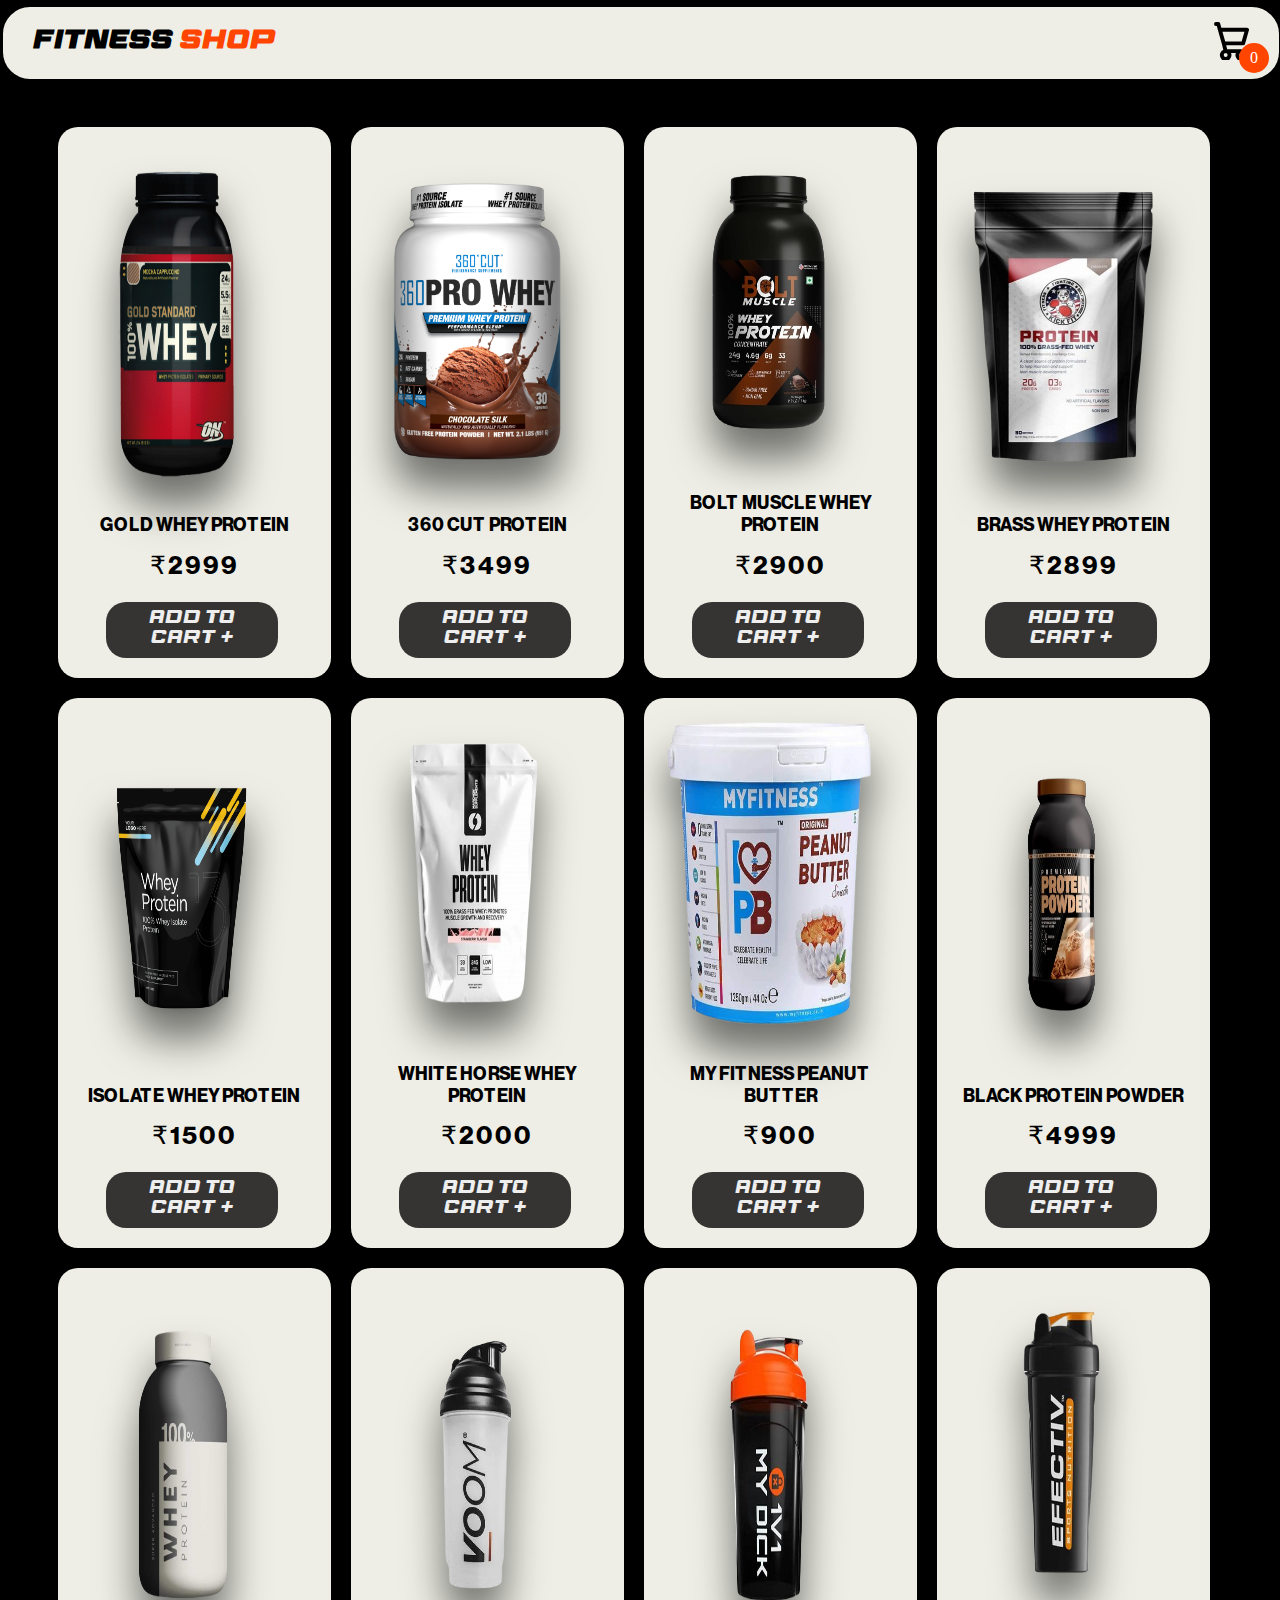
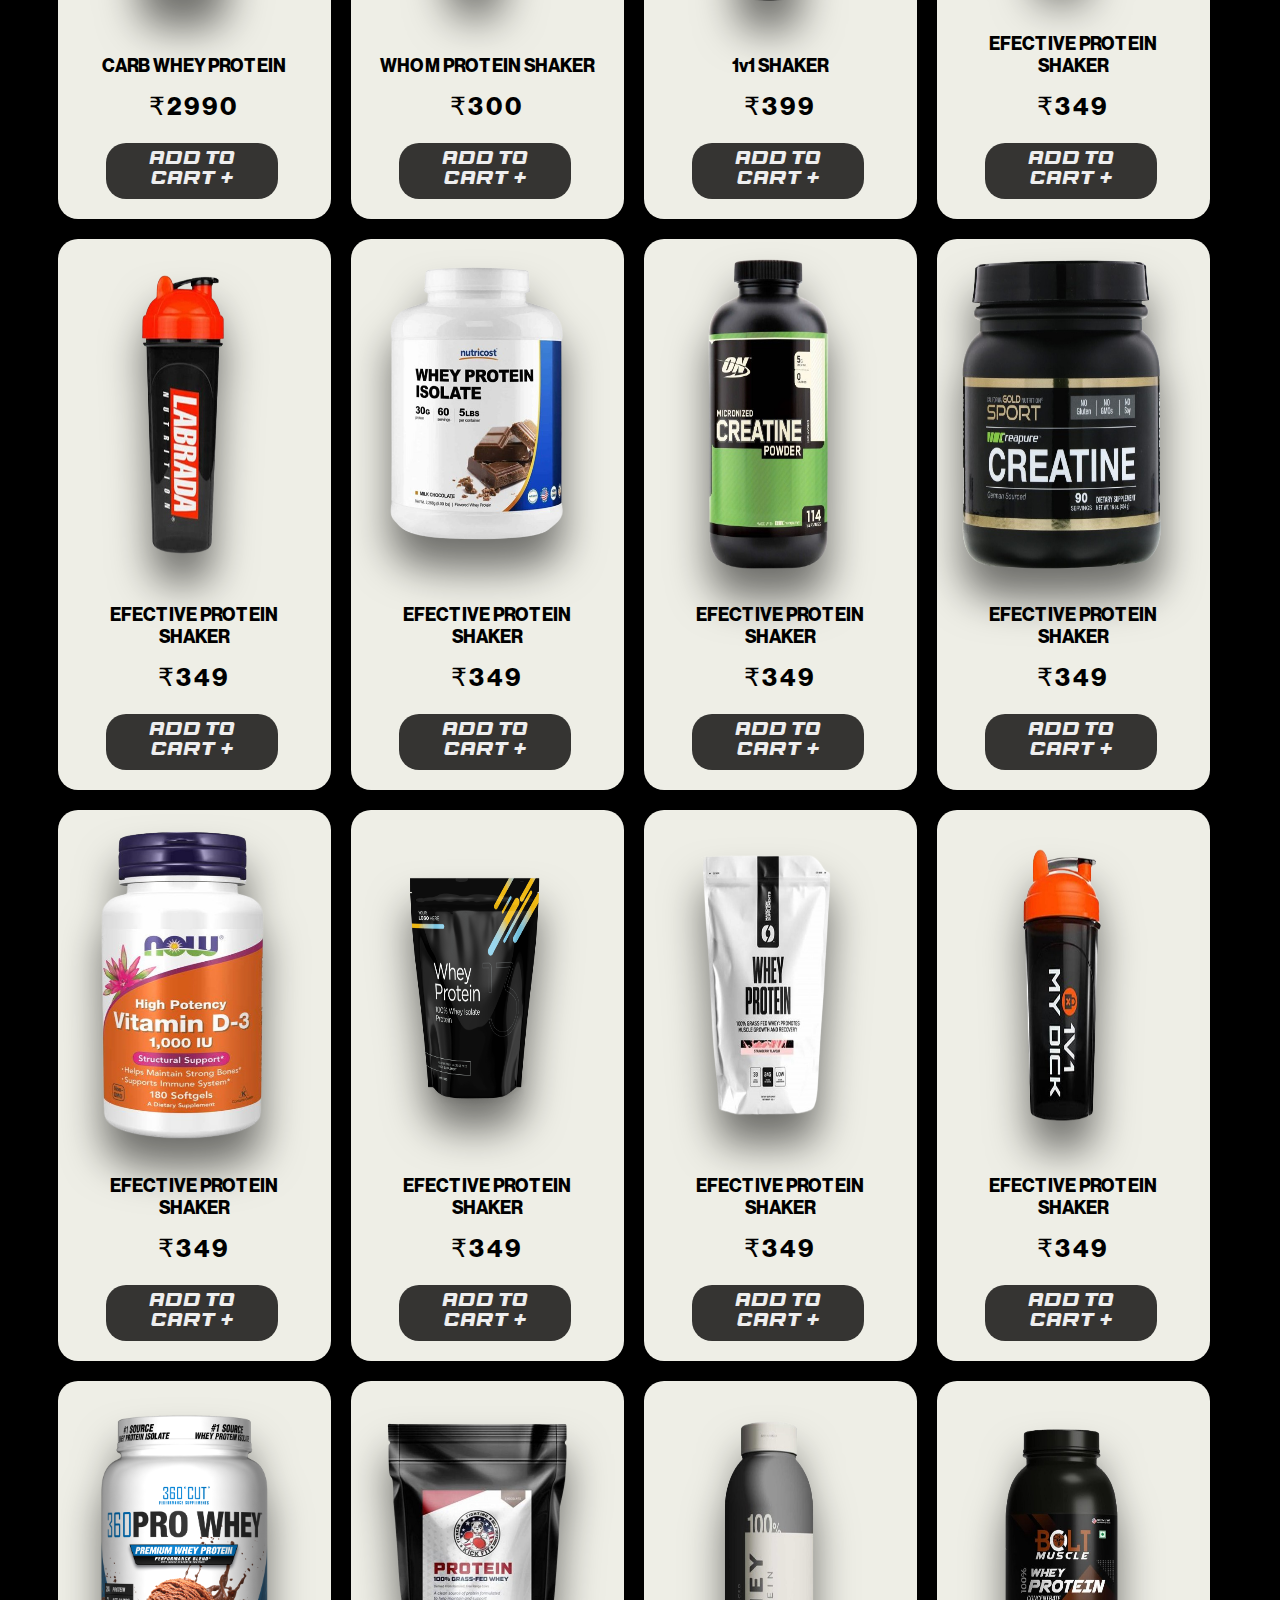
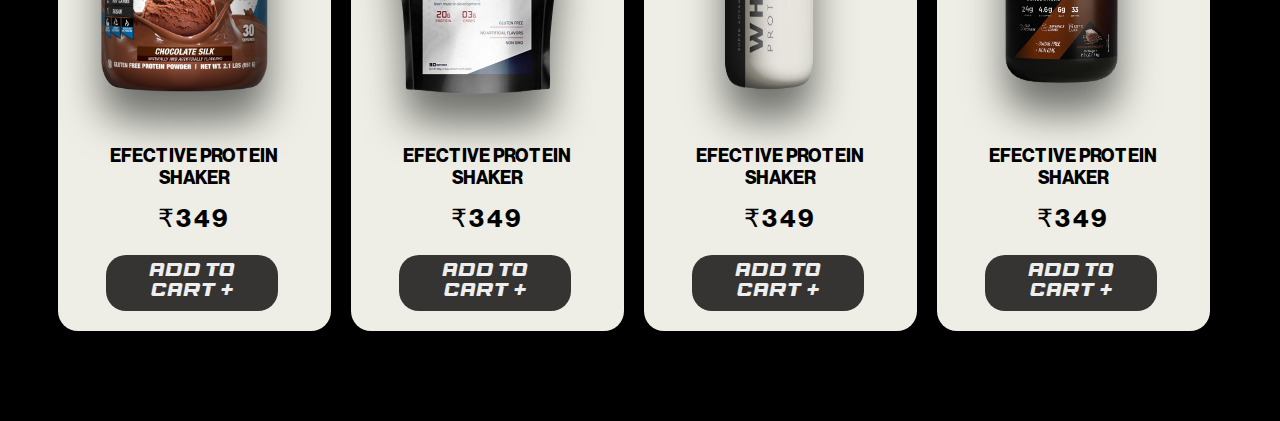
<file: index2.html>
<!DOCTYPE html>
<html lang="en">
<head>
    <meta charset="UTF-8">
    <meta name="viewport" content="width=device-width, initial-scale=1.0">
    <title>Fitness Planet Shopping Centre</title>
    <link rel="stylesheet" href="shop.css">
</head>
<body class="">
    
    <div class="container">
        <header>
            <div class="title2">
                <h1>FITNESS <span>SHOP</span></h1>
            </div>
            <!-- <div class="title"><h1>SHOOPING MALL</h1></div> -->
            <div class="icon-cart">
                <svg aria-hidden="true" xmlns="" fill="none" viewBox="0 0 18 20">
                    <path stroke="currentColor" stroke-linecap="round" stroke-linejoin="round" stroke-width="2" d="M6 15a2 2 0 1 0 0 4 2 2 0 0 0 0-4Zm0 0h8m-8 0-1-4m9 4a2 2 0 1 0 0 4 2 2 0 0 0 0-4Zm-9-4h10l2-7H3m2 7L3 4m0 0-.792-3H1"/>
                </svg>
                <span>0</span>
            </div>
        </header>
        <div class="listProduct">

        </div>
    </div>
    <div class="cartTab">
        <h1>SHOOPING CART</h1>
        <div class="listCart">
            
        </div>
        <div class="btn">
            <button class="close">CLOSE</button>
            <button class="checkOut">CHECKOUT</button>
        </div>
    </div>

    <script src="shop.js"></script>
</body>
</html>
</file>
<file: shop.css>
@font-face {
    font-family: lala;
    src: url(NeueHaasDisplayBold.ttf);
}

@font-face {
    font-family: google;
    src: url(JosefinSans-Bold.ttf);
}


@font-face {
    font-family: milk;
    src: url(RaceSport-BWPLV.ttf);
}

@font-face {
    font-family: thunder;
    src: url(Thunder-BoldLC.ttf);
}

body{
    margin: 0;
    font-family: Poppins;
    background-color: #000;
}
.container{
    width: 100%;
    /* margin: auto; */
    max-width: 90vw;
    text-align: center;
    padding-top: 1px;
    transition: transform .5s;
    margin-top: 0%;
}
svg{
    width: 35px;
    /* z-index: 10000; */
    /* filter: invert(100%); */
}
header{
    display: flex;
    justify-content: space-between;
    align-items: center;
    padding: 0px 30px;
    /* padding-right: 10%; */
    position: fixed;
    top: 4px;
    width: 95%;
    z-index: 1000;
    /* left: 2%; */
    background-color: #eeeee6;
    /* background-color: transparent; */
    backdrop-filter: blur(10px);
    border-radius: 30px;
    border: 3px solid #000;
    height: 8vh;
    /* transition: all ease-in-out 1s; */
    
}

.title2 h1{
    font-size: 2vw;
    font-family: milk;
}

.title2 h1 span{
    font-size: 2vw;
    font-family: milk;
    color: orangered;
}
.icon-cart{
    position: relative;
    cursor: pointer;
}
.icon-cart span{
    position: absolute;
    background-color: orangered;
    width: 30px;
    height: 30px;
    display: flex;
    justify-content: center;
    align-items: center;
    border-radius: 50%;
    color: #fff;
    top: 50%;
    right: -20px;
}
.title{
    font-size: xx-large;
}
.listProduct .item img{
    width: 90%;
    filter: drop-shadow(0 30px 20px rgba(0, 0, 0, 0.537));
}
.listProduct{
    display: grid;
    /* flex-direction: column; */
    grid-template-columns: repeat(4, 1fr);
    gap: 20px;
    position: relative;
    top: 14vh;
    left: 5%;
    padding-bottom: 10vh;
}

.listProduct img{
    height: 310px;
    /* width: 30px; */
    padding-bottom: 20px;
}

.listProduct .item{
    display: flex;
    flex-direction: column;
    background-color: #EEEEE6;
    padding: 20px;
    border-radius: 20px;
    /* justify-content: space-between; */
    justify-content: end;
}
.listProduct .item h2{
    font-weight: 500;
    font-size: 1.4vw;
    font-family: lala;
}
.listProduct .item .price{
    letter-spacing: 2px;
    font-size: 25px;
    font-family:  lala;
    
}
.listProduct .item button{
    font-size: 18px;
    background-color: #353432;
    /* background-color: orangered; */
    color: #eee;
    border: none;
    padding: 8px 15px;
    margin-top: 20px;
    border-radius: 20px;
    font-family: milk;
    justify-content: flex-end;
    width: 74%;
    margin-left: 12%;
    transition: ease-in-out 0.3s;
}

/* cart */
.cartTab{
    width: 450px;
    background-color: #353432;
    color: #eee;
    position: fixed;
    top: 0;
    right: -450px;
    bottom: 0;
    display: grid;
    grid-template-rows: 70px 1fr 70px;
    transition: .5s;
}
body.showCart .cartTab{
    right: 0;
}
body.showCart .container{
    transform: translateX(-250px);
}
.cartTab h1{
    padding: 20px;
    margin: 0;
    font-weight: 300;
    font-size: 2vw;
    font-family: thunder;
}
.cartTab .btn{
    display: grid;
    grid-template-columns: repeat(2, 1fr);
}
.cartTab button{
    background-color: orangered;
    border: none;
    font-family: google;
    font-size: 1.4vw;
    font-weight: 500;
    cursor: pointer;
}
.cartTab .close{
    background-color: #eee;
    cursor: pointer;
}
.listCart .item img{
    width: 100%;
}
.listCart .item{
    display: grid;
    grid-template-columns: 70px 150px 50px 1fr;
    gap: 10px;
    text-align: center;
    align-items: center;
}
.listCart .quantity span{
    display: inline-block;
    width: 35px;
    height: 35px;
    background-color: #eee;
    border-radius: 50%;
    color: #555;
    cursor: pointer;
}
.listCart .quantity span:nth-child(2){
    background-color: transparent;
    color: #eee;
    cursor: auto;
}
.listCart .item:nth-child(even){
    background-color: #eee1;
}
.listCart{
    overflow: auto;
}
.listCart::-webkit-scrollbar{
    width: 0;
}

/* .quantity{
    height: 35px;
} */

.addCart{
    cursor: pointer;
    transition: ease-in-out 0.2s;
}

.listProduct .item button:hover{
    background-color: orangered;
}

.quantity span{
    font-size: 25px;
}
@media only screen and (max-width: 992px) {
    .listProduct{
        grid-template-columns: repeat(3, 1fr);
    }
}


/* mobile */
@media only screen and (max-width: 768px) {
    .listProduct{
        grid-template-columns: repeat(2, 1fr);
    }
}

@media (max-width: 600px) {

    header{
        width: 82%;
    }

    .title2 h1{
        font-size: 4.5vw;
    }

    .title2 h1 span{
        font-size: 4.5vw;
    }

    .listProduct .item{
        padding-left: 5px;
        padding-right: 5px;
    }

    .item img{
        height: 45vw;
    }

    .listProduct .item h2{
        font-size: 5vw;
    }

    .listProduct .item button{
        width: 100%;
        margin-left: 0;
        font-size: 3.4vw;
        height: 6vh;
    }

    .cartTab{
        width: 100%;
    }

    .cartTab h1{
        font-size: 9vw;
    }

    .listCart .item{
        gap: 1px;
    }

    .listCart .item .image img{
        height: 13vh;
        width: 20vw;
    }

    .btn .close{
        font-size: 5vw;
    }

    .btn .checkOut{
        font-size: 5vw;
    }
}
</file>
